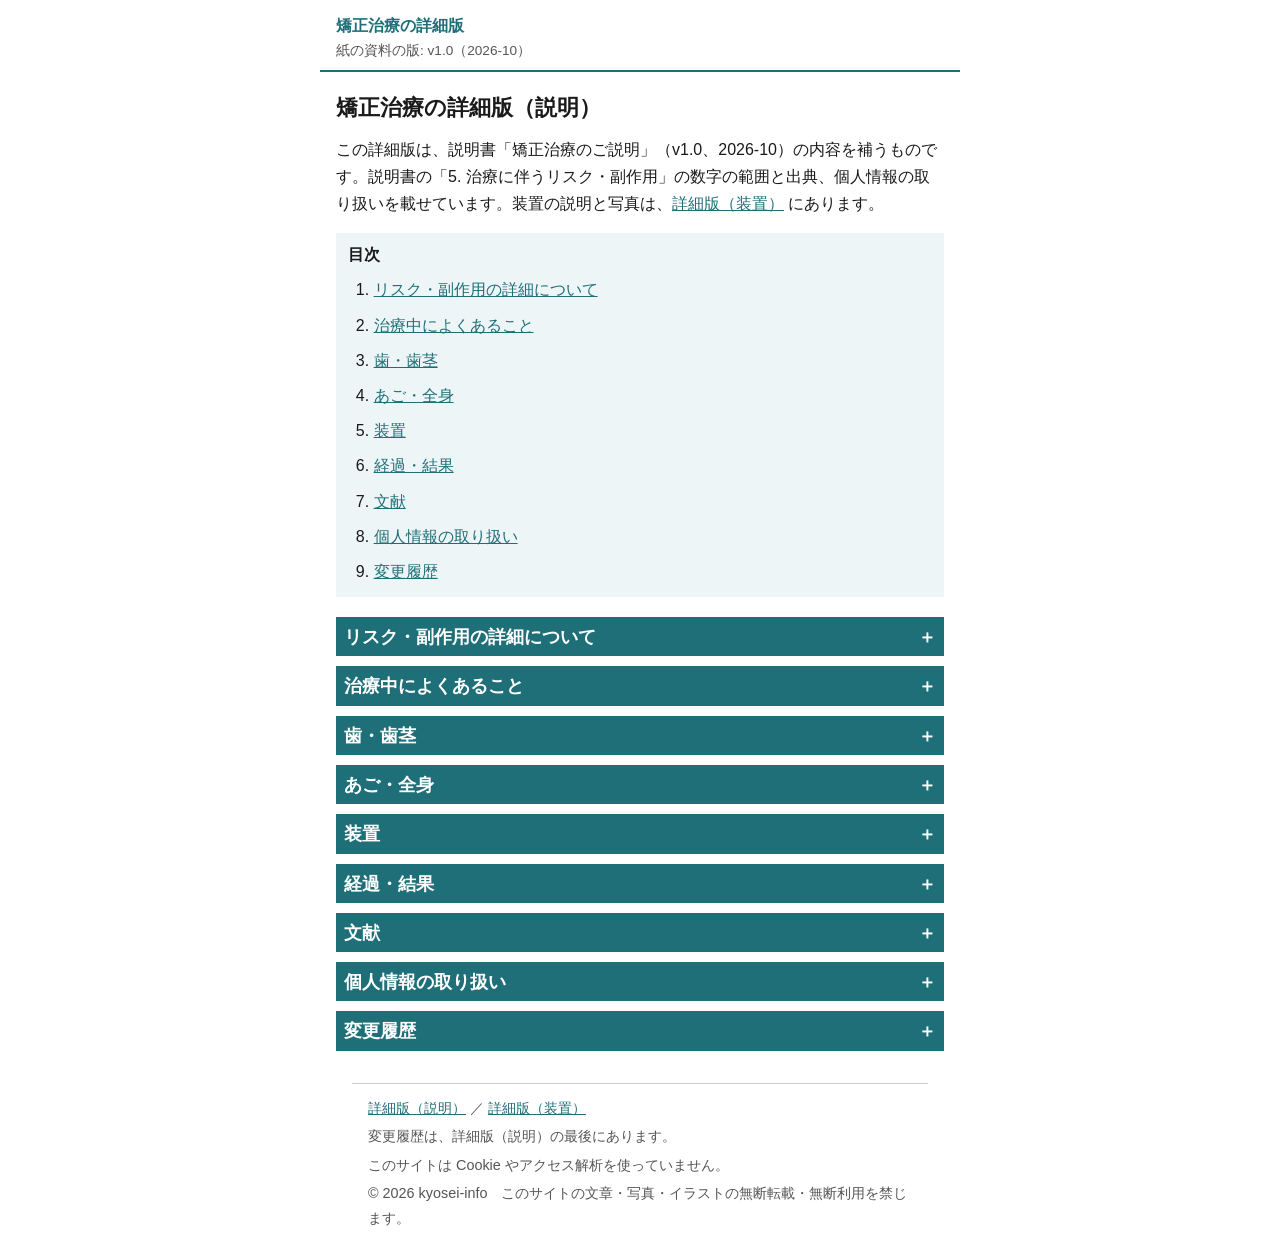
<file: index.html>
<!doctype html>
<html lang="ja">
<head>
<meta charset="utf-8">
<meta name="viewport" content="width=device-width, initial-scale=1">
<title>矯正治療の詳細版（説明）</title>
<link rel="stylesheet" href="./style.css">
</head>
<body>
<header class="site">
<p class="site-name">矯正治療の詳細版</p>
<p class="site-version">紙の資料の版: v1.0（2026-10）</p>
</header>
<main>
<h1>矯正治療の詳細版（説明）</h1>
<p>この詳細版は、説明書「矯正治療のご説明」（v1.0、2026-10）の内容を補うものです。説明書の「5. 治療に伴うリスク・副作用」の数字の範囲と出典、個人情報の取り扱いを載せています。装置の説明と写真は、<a href="https://kyosei-info.github.io/devices/">詳細版（装置）</a> にあります。</p>
<section class="sec">
<nav class="toc" aria-label="目次"><p class="toc-title">目次</p><ol><li><a href="#sec-1">リスク・副作用の詳細について</a></li><li><a href="#sec-2">治療中によくあること</a></li><li><a href="#sec-3">歯・歯茎</a></li><li><a href="#sec-4">あご・全身</a></li><li><a href="#sec-5">装置</a></li><li><a href="#sec-6">経過・結果</a></li><li><a href="#sec-7">文献</a></li><li><a href="#sec-8">個人情報の取り扱い</a></li><li><a href="#sec-9">変更履歴</a></li></ol></nav>
<details class="section"><summary><h3>リスク・副作用の詳細について</h3></summary>
<div class="section-body" id="sec-1">
<div class="sec-body">
<ul><li>各項目の「頻度」と「紙の説明」は、説明書と同じです。「詳しい数字」は、その頻度の根拠になった研究の結果です。</li><li>数字は、研究の方法や対象（年齢、装置、数え方）によって変わります。「何人のうち」「歯何本のうち」など、何を数えた数字かを添えています。</li><li>出典の番号は、このページの下の「文献」の番号です。</li></ul>
<p class="legend"><strong>頻度の目安</strong>：<span class="freq-sym">!!!</span>よくある＝10人に1人以上／<span class="freq-sym">!!</span>ときどき＝100人に1人〜10人に1人未満／<span class="freq-sym">!</span>まれ＝100人に1人未満／<span class="freq-sym">?</span>頻度不明＝信頼できるデータがない（起こりにくいという意味ではありません）</p>
</div></section>
<section class="sec">
</div>
</details>
<details class="section"><summary><h3>治療中によくあること</h3></summary>
<div class="section-body" id="sec-2">
<div class="sec-body">
<h4>痛み・違和感</h4>
<table class="kv"><tbody><tr><th>頻度</th><td class="freq"><span class="freq-sym">!!!</span>よくある</td></tr><tr><th>紙の説明</th><td>ほとんどの方（装置を付けた翌日に約95%）。翌日が最も強く、1週間ほどでかなり軽くなる。調整のたびに起こるが、最初より軽い傾向</td></tr><tr><th>詳しい数字</th><td>装置を付けて4時間後に約65%、24時間後に約95%、7日後に約25%の方が痛みを感じていました（8〜53歳の170人の研究）。痛みの強さ（0〜100の目盛り）の平均は、1日目 約42、4日目 約23、7日目 約9で、4日目ごろにいちばん強いときの約半分になります（くじ引きで治療を分けた37の研究・2,277人をまとめた分析。個人差が大きい）。1か月後の調整のときの痛みは、初回より軽くなります。最初の1週間に痛み止めを1回以上飲んだ方は約55%でした。マウスピース型の装置は、最初の数日だけ固定式より痛みが少ない傾向があります（複数の研究をまとめた分析）</td></tr><tr><th>出典</th><td>文献 1、2、3</td></tr></tbody></table>
<h4>口内炎・装置による傷</h4>
<table class="kv"><tbody><tr><th>頻度</th><td class="freq"><span class="freq-sym">!!!</span>よくある</td></tr><tr><th>紙の説明</th><td>装置が頬や唇にこすれてできる（大人の方の研究で約95%が経験）。多くは軽い</td></tr><tr><th>詳しい数字</th><td>固定式の装置を付けた大人79人のうち、治療中に口内炎（潰瘍）ができなかったのは4人だけでした（計算すると約95%が経験）。83%は軽いものでした。6〜18歳の111人の研究でも、装置を付けている子どもは、付けていない子どもより口の中の傷が多く見られました。装置を付けてから1か月以内に起こりやすいとされています</td></tr><tr><th>出典</th><td>文献 4、5、6</td></tr></tbody></table>
</div></section>
<section class="sec">
</div>
</details>
<details class="section"><summary><h3>歯・歯茎</h3></summary>
<div class="section-body" id="sec-3">
<div class="sec-body">
<h4>歯の表面の白濁（初期のむし歯）</h4>
<table class="kv"><tbody><tr><th>頻度</th><td class="freq"><span class="freq-sym">!!!</span>よくある</td></tr><tr><th>紙の説明</th><td>約3人に1人（研究により3〜5割）。マウスピース型の装置では少ない傾向</td></tr><tr><th>詳しい数字</th><td>治療中に新しく白濁ができた方は約34%（おおよその幅 28〜41%。44の研究をまとめた分析）。初期のむし歯が新しくできた方は約48%（おおよその幅 33〜63%。533人をまとめた分析で、1人あたり約2か所）。装置を付けている期間が長いほど増えます。いずれも、歯みがき粉のほかにフッ化物（フッ素）を追加で使わない条件での値です。マウスピース型の装置では少ない傾向がありますが、研究ごとの値のばらつきが大きく、正確な差ははっきりしません</td></tr><tr><th>出典</th><td>文献 7、8、9、10</td></tr></tbody></table>
<h4>むし歯（穴があく）</h4>
<table class="kv"><tbody><tr><th>頻度</th><td class="freq"><span class="freq-sym">?</span>頻度不明</td></tr><tr><th>紙の説明</th><td>治療の前後で本数に差がないとする研究が多いが、大人の方では増えるとの報告もある</td></tr><tr><th>詳しい数字</th><td>むし歯・詰め物・抜けた歯の本数の合計は、多くの研究で治療の前後に差がありませんでした（15の研究を整理したレビュー）。大人の方では、むし歯になりやすくなるとの報告があります。穴のあいたむし歯ができる方の割合を示すデータはありません</td></tr><tr><th>出典</th><td>文献 11</td></tr></tbody></table>
<h4>歯肉炎（歯茎の腫れ・出血）</h4>
<table class="kv"><tbody><tr><th>頻度</th><td class="freq"><span class="freq-sym">?</span>頻度不明</td></tr><tr><th>紙の説明</th><td>起こりやすい。装置を付けていない人より多く、装着から2年目ごろまで増えるとの報告がある</td></tr><tr><th>詳しい数字</th><td>装置を付けている方のうち何%に起こるかを示すデータはありません。歯茎が腫れて大きくなる（歯肉増殖）リスクは、装置を付けていない人の20〜28倍で、装着から2年目まで増えていました（ある時点で260人を調べた研究。倍率の幅が広く、正確な値ははっきりしません）。マウスピース型の装置は、固定式より歯茎の状態がやや良いものの、差は小さいとされています</td></tr><tr><th>出典</th><td>文献 12、13</td></tr></tbody></table>
<h4>歯周炎（歯を支える骨が減る）</h4>
<table class="kv"><tbody><tr><th>頻度</th><td class="freq"><span class="freq-sym">?</span>頻度不明</td></tr><tr><th>紙の説明</th><td>平均では影響は小さい。歯周病がある方は先に治療が必要</td></tr><tr><th>詳しい数字</th><td>治療をしない場合と比べた差は、歯を支える骨の減少が0.13mm、歯周ポケット（歯と歯茎のすき間）の深さが0.23mm、歯茎の下がりが0.03mmで、わずかでした（複数の研究をまとめた分析。根拠は弱い）。重い歯周病の方でも、歯周病の治療をしてから矯正治療を行えば、大きな悪影響はないとの分析があります</td></tr><tr><th>出典</th><td>文献 14、15</td></tr></tbody></table>
<h4>歯茎が下がり、歯の根が見える（歯肉退縮）</h4>
<table class="kv"><tbody><tr><th>頻度</th><td class="freq"><span class="freq-sym">!!!</span>よくある</td></tr><tr><th>紙の説明</th><td>治療直後に約1割。その後の数年で増える（5年後に約4割との報告。多くは1mm未満）</td></tr><tr><th>詳しい数字</th><td>1か所でも歯の根元が見えるようになった方は、治療直後 7%、2年後 20%、5年後 38%でした（歯型の模型で調べた302人）。抜歯をしない治療を受けた方の別の研究では、治療直後 11%、保定（治療のあとの観察）から5年以上たった時点で 67%でした（下の前歯。0.1mmから数える細かい測り方で、深さの多くは1mm未満。同じ年代の治療を受けていない人では19%）。歯茎が薄い、治療で前歯が前に傾く、もともと歯茎が下がっている、などの場合に起こりやすくなります</td></tr><tr><th>出典</th><td>文献 16、17、18</td></tr></tbody></table>
<h4>歯を支える骨が薄くなる（裂開・開窓）</h4>
<table class="kv"><tbody><tr><th>頻度</th><td class="freq"><span class="freq-sym">!!!</span>よくある</td></tr><tr><th>紙の説明</th><td>歯の根の一部が骨に覆われなくなる状態。治療前から見られることが多く、治療で増えることがある（多くは自覚症状なし）</td></tr><tr><th>詳しい数字</th><td>歯ごとに数えると、治療の前から前歯の24〜51%に見られました（受け口で顔が縦に長いタイプの方の報告）。治療後には、部位によって19〜30%ほど増えました。500人の治療の前後を歯科用の立体的なレントゲン（CT）で調べた研究でも、治療の前後で変化がありました。受け口、抜歯を伴う治療、大人の方、アンカースクリューを使う場合、がたつきが強い場合に多く見られます。何%の方に起こるかを示すデータはありません</td></tr><tr><th>出典</th><td>文献 19、20、21</td></tr></tbody></table>
<h4>歯と歯茎の間のすき間（ブラックトライアングル）</h4>
<table class="kv"><tbody><tr><th>頻度</th><td class="freq"><span class="freq-sym">!!!</span>よくある</td></tr><tr><th>紙の説明</th><td>約3〜4割（大人の方、がたつきが強い場合、歯の形が三角形の場合に多い）</td></tr><tr><th>詳しい数字</th><td>治療後にできる割合は、研究によって18〜78%と幅があります（10の研究・1,246人をまとめた分析。どの歯の間を調べたかで大きく違い、上の真ん中の前歯の間で18〜39%、犬歯の間で35〜78%）。大人の方337人の研究では38%、若い大人97人の研究では真ん中の前歯の間で上51%・下64%、330人の研究では39%（330人中130人）でした。歯と歯の接点から骨までの距離が長い、歯の形が三角形、がたつきが強い、年齢が高い、などの場合に起こりやすくなります</td></tr><tr><th>出典</th><td>文献 22、23、24、25</td></tr></tbody></table>
<h4>歯の根が短くなる（歯根吸収）：軽度</h4>
<table class="kv"><tbody><tr><th>頻度</th><td class="freq"><span class="freq-sym">!!!</span>よくある</td></tr><tr><th>紙の説明</th><td>ほとんどの方（どこかの歯の根が1mm程度短くなる）</td></tr><tr><th>詳しい数字</th><td>1mmを超えて短くなった歯が1本以上あった方は94%でした（治療の前から歯科用の立体的なレントゲン〔CT〕で追いかけた152人。ほぼ全員が小臼歯を4本抜く治療）。歯の根ごとに数えると、固定式の装置で82%、マウスピース型の装置で56%でした（CT の研究）</td></tr><tr><th>出典</th><td>文献 26、27</td></tr></tbody></table>
<h4>歯根吸収：重度（根の長さの約3分の1以上）</h4>
<table class="kv"><tbody><tr><th>頻度</th><td class="freq"><span class="freq-sym">!!</span>ときどき</td></tr><tr><th>紙の説明</th><td>数%。抜歯を伴う治療や、治療期間が長い場合などに増える</td></tr><tr><th>詳しい数字</th><td>4mmを超えて短くなった方は6.6%でした（上と同じ152人の研究。治療を始めて6か月の時点では0人）。歯ごとに数えると、立体的な撮影の研究で5%未満、平面のレントゲンの研究でも前歯の10%未満がほとんどでした（81の研究を整理したレビュー）。根の長さの3分の1を超えて短くなった方は14.5%でした（1,049人をレントゲンで調べた研究）</td></tr><tr><th>出典</th><td>文献 26、28、29</td></tr></tbody></table>
<h4>歯の神経が死ぬ（歯髄壊死）</h4>
<table class="kv"><tbody><tr><th>頻度</th><td class="freq"><span class="freq-sym">?</span>頻度不明</td></tr><tr><th>紙の説明</th><td>歯の色が変わることがある。ぶつけたことのある歯で起こりやすい</td></tr><tr><th>詳しい数字</th><td>頻度を示す信頼できるデータはありません。ぶつけたことのない歯では、矯正治療が原因になるという根拠は乏しいとされています（複数の研究をまとめた分析。根拠の確かさは低い）。ぶつけたことのある歯では起こりやすくなります（同じく分析。確かさは中程度）。治療中に歯の神経の反応が弱くなることがありますが、多くは一時的です</td></tr><tr><th>出典</th><td>文献 30、31、32、33</td></tr></tbody></table>
<h4>歯が骨とくっつく（歯根癒着）</h4>
<table class="kv"><tbody><tr><th>頻度</th><td class="freq"><span class="freq-sym">?</span>頻度不明</td></tr><tr><th>紙の説明</th><td>その歯が動かなくなる。ぶつけた歯・移植した歯などで起こることがある</td></tr><tr><th>詳しい数字</th><td>ふつうの矯正治療で何%に起こるかを示すデータはありません。アンカースクリューが歯の根に触れたあとに起こるのは「まれ」とされています（研究を整理したレビュー。数字の記載はない）</td></tr><tr><th>出典</th><td>文献 34</td></tr></tbody></table>
<h4>装置を外すときの歯の表面（エナメル質）の欠け</h4>
<table class="kv"><tbody><tr><th>頻度</th><td class="freq"><span class="freq-sym">?</span>頻度不明</td></tr><tr><th>紙の説明</th><td>装置を外したあと、歯の表面の細かいひびが増えることがある。しみることがある</td></tr><tr><th>詳しい数字</th><td>装置を外したあと、調べた歯の25%以上で細かいひびが増えていました（金属のブラケットを付けた26人の研究）。ひびは、しみる症状と関係していました。目に見える欠けがどのくらい起こるかを示すデータはありません</td></tr><tr><th>出典</th><td>文献 35</td></tr></tbody></table>
<h4>被せ物・詰め物のやり直し</h4>
<table class="kv"><tbody><tr><th>頻度</th><td class="freq"><span class="freq-sym">?</span>頻度不明</td></tr><tr><th>紙の説明</th><td>装置の着け外しや歯の移動に伴って、やり直しが必要になることがある</td></tr><tr><th>詳しい数字</th><td>被せ物・詰め物のやり直しがどのくらい必要になるかを示すデータはありません。神経を取った歯169本の研究では、歯を動かした量や回転は、その後の経過と関係がありませんでした（経過を左右したのは、根の治療や被せ物の質）。神経を取った歯の根が短くなる程度は、神経のある歯と同じくらいでした</td></tr><tr><th>出典</th><td>文献 36、37、38</td></tr></tbody></table>
</div></section>
<section class="sec">
</div>
</details>
<details class="section"><summary><h3>あご・全身</h3></summary>
<div class="section-body" id="sec-4">
<div class="sec-body">
<h4>顎関節の症状（音・痛み）</h4>
<table class="kv"><tbody><tr><th>頻度</th><td class="freq"><span class="freq-sym">?</span>頻度不明</td></tr><tr><th>紙の説明</th><td>矯正治療が原因になる、または予防するという十分な根拠はない。10代後半〜20代は治療の有無にかかわらず症状が出やすい時期で、治療中に出ることがある</td></tr><tr><th>詳しい数字</th><td>イギリスで11〜12歳の1,018人を30〜31歳まで追いかけた研究では、症状のある方は11〜12歳で3.2%、19〜20歳で17.6%、30〜31歳で9.9%でした。矯正治療は、症状が出ることや続くことと関係がありませんでした。31の研究をまとめた分析でも、矯正治療で増えるとは示されませんでした。一方、6つの研究をまとめた分析では関係があるとの報告もあります（研究が少なく、ほかの要因の影響の可能性がある）</td></tr><tr><th>出典</th><td>文献 39、40、41</td></tr></tbody></table>
<h4>金属アレルギー</h4>
<table class="kv"><tbody><tr><th>頻度</th><td class="freq"><span class="freq-sym">!</span>まれ</td></tr><tr><th>紙の説明</th><td>約300人に1人（治療中に装置による症状が疑われた割合）。金属アレルギーのある方は事前にお知らせください</td></tr><tr><th>詳しい数字</th><td>治療中に装置によるアレルギー反応が疑われたのは約0.3%でした（開業医68施設・患者さん約6万人の調査）。そのうち口の外の皮膚に出たのが45%、口の中が17%、両方が38%でした。ニッケルを含まない材料に変えた方が53%、治療をやめた方は約3,150人に1人でした。矯正治療でニッケルに過敏になる方が増えることはありませんでした（10,184人をまとめた分析）</td></tr><tr><th>出典</th><td>文献 42、43</td></tr></tbody></table>
</div></section>
<section class="sec">
</div>
</details>
<details class="section"><summary><h3>装置</h3></summary>
<div class="section-body" id="sec-5">
<div class="sec-body">
<h4>装置が壊れる・外れる</h4>
<table class="kv"><tbody><tr><th>頻度</th><td class="freq"><span class="freq-sym">!!!</span>よくある</td></tr><tr><th>紙の説明</th><td>ブラケットなどが外れる・壊れることがある。1個あたり数%だが、1人に20個前後付けるため、一度は経験する方が多いと考えられる。治療期間が延びることがある</td></tr><tr><th>詳しい数字</th><td>ブラケット1個あたりが外れる割合は0.6〜9.6%でした（17の研究を整理したレビュー。観察は6〜22か月、多くは2.5〜7.5%）。1人のうち何%の方が経験するかを示すデータはありません。参考の計算: 1個あたり5%の確率でそれぞれ外れると考えると、20個のうち1個以上外れる確率は約64%です（この計算は研究の結果ではありません）。外れると、治療期間が延びます</td></tr><tr><th>出典</th><td>文献 44、45</td></tr></tbody></table>
<h4>部品を飲み込む・吸い込む（誤飲・誤嚥）</h4>
<table class="kv"><tbody><tr><th>頻度</th><td class="freq"><span class="freq-sym">?</span>頻度不明</td></tr><tr><th>紙の説明</th><td>外れた部品などを飲み込んだり、気管に吸い込んだりすることがある。起こることは少なく、多くは大事に至らないとの報告がある</td></tr><tr><th>詳しい数字</th><td>フィンランドで矯正治療を担当する歯科医師に聞いた調査では、20.0%が1例、18.6%が2例以上を経験していましたが、命に関わった例はありませんでした。患者さんのうち何%に起こるかはわかっていません。拡大装置のねじを回すキーを飲み込んだ例が報告されています</td></tr><tr><th>出典</th><td>文献 46、47</td></tr></tbody></table>
<h4>矯正用アンカースクリューが外れる・壊れる（使う場合）</h4>
<table class="kv"><tbody><tr><th>頻度</th><td class="freq"><span class="freq-sym">!!!</span>よくある</td></tr><tr><th>紙の説明</th><td>約7本に1本がぐらついたり外れたりし、入れ直すことがある</td></tr><tr><th>詳しい数字</th><td>ねじ1本あたりの脱落率は13.5%でした（おおよその幅 11.5〜15.8%。52の研究・ねじ4,987本〔2,281人〕をまとめた分析）。41の研究・約3,250本をまとめた別の分析でも13.5%でした。入れたあごの位置や歯茎の種類、喫煙によって変わります。折れたり、歯の根に触れたりする頻度を示すデータはありません</td></tr><tr><th>出典</th><td>文献 48、49</td></tr></tbody></table>
<h4>ヘッドギアによる目のけが（使う場合）</h4>
<table class="kv"><tbody><tr><th>頻度</th><td class="freq"><span class="freq-sym">?</span>頻度不明</td></tr><tr><th>紙の説明</th><td>報告は少ないが、目に当たると視力に影響する重大なけがになることがある。着け外しの方法を守り、目に当たったときは軽く見えてもすぐに眼科を受診してください</td></tr><tr><th>詳しい数字</th><td>イギリス・アイルランドの歯科医師への調査で、フェイスボウ（ヘッドギアの金属の部品）を使う859人のうち31人（3.6%）が、合わせて33件のけがを報告しました（患者さんのうち何%に起こるかはわかっていません）。目に刺さったけがから感染を起こし、視力を大きく失った例が報告されています。安全のしくみの効果は、製品によって大きく違います</td></tr><tr><th>出典</th><td>文献 50、51、52</td></tr></tbody></table>
</div></section>
<section class="sec">
</div>
</details>
<details class="section"><summary><h3>経過・結果</h3></summary>
<div class="section-body" id="sec-6">
<div class="sec-body">
<h4>後戻り</h4>
<table class="kv"><tbody><tr><th>頻度</th><td class="freq"><span class="freq-sym">!!!</span>よくある</td></tr><tr><th>紙の説明</th><td>保定装置の使用をやめると、年月とともに歯並びが戻ることが多い。保定装置を長く使うと、下の前歯の並びは保たれやすい</td></tr><tr><th>詳しい数字</th><td>小臼歯を抜いて治療した65人では、保定が終わって10年以上たった時点で、約3分の2の方の下の前歯の並びが不十分でした。31人を保定が終わって10〜20年後に調べた研究では、許容できる並びが保たれていたのは10%だけでした。誰に起こるかを治療前に予測することはできません（38の研究を整理したレビュー）。下の前歯の裏に固定式の保定装置を平均8.4年付けていた22人では、長い年月がたっても比較的良い状態でした</td></tr><tr><th>出典</th><td>文献 53、54、55、56</td></tr></tbody></table>
<h4>治療期間の延長・計画の変更</h4>
<table class="kv"><tbody><tr><th>頻度</th><td class="freq"><span class="freq-sym">?</span>頻度不明</td></tr><tr><th>紙の説明</th><td>治療期間には個人差があり、予定より長くなることがある。装置の破損、来院の中断、取り外し式の装置（マウスピースなど）を指示どおりに使わない、ゴムかけ（歯に小さなゴムをかけること）をしない、むし歯などの治療で矯正治療を中断する、といった場合に延びやすい。マウスピース型の装置では追加のマウスピースが必要になることが多い</td></tr><tr><th>詳しい数字</th><td>固定式の装置の平均の治療期間は19.9か月でした（22の研究・1,089人をまとめた分析。大学の研究）。一般の医院の10〜20歳の366人では、平均23.5か月（12〜37か月）でした。いずれも日本の方のデータではありません。大人70人の研究では、予約どおりに来院しないことと装置の破損が、延びる主な理由でした。マウスピース型の装置では、追加のマウスピースが当初の計画と同じくらいの数（約103%）必要だった研究があります（40人）。予定より延びた方の割合を示すデータはありません</td></tr><tr><th>出典</th><td>文献 57、58、59、60</td></tr></tbody></table>
<h4>あごの手術が必要になる（外科的矯正治療）</h4>
<table class="kv"><tbody><tr><th>頻度</th><td class="freq"><span class="freq-sym">?</span>頻度不明</td></tr><tr><th>紙の説明</th><td>骨格のずれが大きい場合や成長の結果、必要になることがある（子どもの時期に治療した骨格性の受け口の方で、成長後に必要と判断された方が約4〜5割との報告）</td></tr><tr><th>詳しい数字</th><td>骨格性の受け口の7〜9歳の73人をくじ引きで分けた研究では、6年後に手術が必要と判断されたのは、上顎前方牽引装置を使った方で36%、治療をしなかった方で66%でした。11〜14歳の57人の研究では、3年後に48%と75%でした。手術が必要かどうかは歯科医師の判断で、実際に手術をした割合ではありません。受け口以外の方で何%に必要になるかはわかっていません</td></tr><tr><th>出典</th><td>文献 61、62、63</td></tr></tbody></table>
<h4>親知らずの影響</h4>
<table class="kv"><tbody><tr><th>頻度</th><td class="freq"><span class="freq-sym">?</span>頻度不明</td></tr><tr><th>紙の説明</th><td>治療後の歯並びの乱れの主な原因になるという根拠は乏しく、歯並びのためだけに抜く根拠はない。約4割の方（アジアの研究より）は親知らずが骨に埋まったまま（埋伏）で、治療計画や将来の状態によって抜歯をお勧めすることがある</td></tr><tr><th>詳しい数字</th><td>親知らずが骨に埋まったままの方は24.4%でした（49の研究・83,484人をまとめた分析、17歳以上）。別の分析（98の研究・183,828人）では36.9%で、アジアでは43.1%、ヨーロッパでは24.5%でした。くじ引きで分けた研究（77人、平均66か月）では、親知らずを抜いても抜かなくても前歯の乱れの差は1.1mmで、はっきりした差はありませんでした</td></tr><tr><th>出典</th><td>文献 64、65、66</td></tr></tbody></table>
</div></section>
<section class="sec">
</div>
</details>
<details class="section"><summary><h3>文献</h3></summary>
<div class="section-body" id="sec-7">
<div class="sec-body">
<p>論文の書誌と、PubMed（米国国立医学図書館の文献データベース）へのリンクです。</p>
<ul><li>[1] Scheurer PA et al. Eur J Orthod 1996;18:349-57. <a href="https://pubmed.ncbi.nlm.nih.gov/8921656/">PubMed</a></li><li>[2] Inauen DS et al. Clin Oral Investig 2023;27:1851-68. <a href="https://pubmed.ncbi.nlm.nih.gov/36879148/">PubMed</a></li><li>[3] Cardoso PC et al. Prog Orthod 2020;21:3. <a href="https://pubmed.ncbi.nlm.nih.gov/31956934/">PubMed</a></li><li>[4] Kvam E et al. Community Dent Oral Epidemiol 1989;17:154-7. <a href="https://pubmed.ncbi.nlm.nih.gov/2736897/">PubMed</a></li><li>[5] Baričević M et al. Int J Paediatr Dent 2011;21:96-102. <a href="https://pubmed.ncbi.nlm.nih.gov/21121986/">PubMed</a></li><li>[6] Somprajob C et al. BMC Oral Health 2025;25:1725. <a href="https://pubmed.ncbi.nlm.nih.gov/41185016/">PubMed</a></li><li>[7] Hussain U et al. Orthod Craniofac Res 2024;28:379-399. <a href="https://pubmed.ncbi.nlm.nih.gov/39717964/">PubMed</a></li><li>[8] Salerno C et al. Eur J Orthod 2024;46:cjae008. <a href="https://pubmed.ncbi.nlm.nih.gov/38387465/">PubMed</a></li><li>[9] Raghavan S et al. BMC Oral Health 2023;23:599. <a href="https://pubmed.ncbi.nlm.nih.gov/37635207/">PubMed</a></li><li>[10] Llera-Romero AS et al. Korean J Orthod 2023;53:374-92. <a href="https://pubmed.ncbi.nlm.nih.gov/37989575/">PubMed</a></li><li>[11] Duś-Ilnicka I et al. Adv Clin Exp Med 2024;33:1153-61. <a href="https://pubmed.ncbi.nlm.nih.gov/38180326/">PubMed</a></li><li>[12] Pinto AS et al. Am J Orthod Dentofacial Orthop 2017;152:477-82. <a href="https://pubmed.ncbi.nlm.nih.gov/28962731/">PubMed</a></li><li>[13] Di Spirito F et al. Healthcare (Basel) 2023;11:1340. <a href="https://pubmed.ncbi.nlm.nih.gov/37174882/">PubMed</a></li><li>[14] Bollen AM et al. J Am Dent Assoc 2008;139:413-22. <a href="https://pubmed.ncbi.nlm.nih.gov/18385025/">PubMed</a></li><li>[15] Papageorgiou SN et al. J Clin Periodontol 2022;49 Suppl 24:102-20. <a href="https://pubmed.ncbi.nlm.nih.gov/34327710/">PubMed</a></li><li>[16] Renkema AM et al. Am J Orthod Dentofacial Orthop 2013;143:206-12. <a href="https://pubmed.ncbi.nlm.nih.gov/23374927/">PubMed</a></li><li>[17] Celis B et al. J Clin Periodontol 2025;52:589-98. <a href="https://pubmed.ncbi.nlm.nih.gov/39780360/">PubMed</a></li><li>[18] Cadenas de Llano-Pérula M et al. Eur J Orthod 2023;45:528-44. <a href="https://pubmed.ncbi.nlm.nih.gov/37432131/">PubMed</a></li><li>[19] Ma HM et al. J Dent Sci 2023;18:997-1007. <a href="https://pubmed.ncbi.nlm.nih.gov/37404612/">PubMed</a></li><li>[20] Sheng Y et al. J Orofac Orthop 2020;81:1-9. <a href="https://pubmed.ncbi.nlm.nih.gov/31646344/">PubMed</a></li><li>[21] Luo N et al. Orthod Craniofac Res 2024;27:287-96. <a href="https://pubmed.ncbi.nlm.nih.gov/37929647/">PubMed</a></li><li>[22] Angioni C et al. Int J Dent 2026;2026:1731448. <a href="https://pubmed.ncbi.nlm.nih.gov/42558847/">PubMed</a></li><li>[23] Kurth JR et al. Am J Orthod Dentofacial Orthop 2001;120:116-23. <a href="https://pubmed.ncbi.nlm.nih.gov/11500652/">PubMed</a></li><li>[24] Jung JS et al. Diagnostics (Basel) 2024;14(23). <a href="https://pubmed.ncbi.nlm.nih.gov/39682655/">PubMed</a></li><li>[25] Tian E et al. Prog Orthod 2025;26:6. <a href="https://pubmed.ncbi.nlm.nih.gov/39982591/">PubMed</a></li><li>[26] Lund H et al. Angle Orthod 2012;82:480-7. <a href="https://pubmed.ncbi.nlm.nih.gov/21919826/">PubMed</a></li><li>[27] Li Y et al. Prog Orthod 2020;21:1. <a href="https://pubmed.ncbi.nlm.nih.gov/31903505/">PubMed</a></li><li>[28] Senén-Carramolino R et al. Turk J Orthod 2026;39:43-51. <a href="https://pubmed.ncbi.nlm.nih.gov/41919339/">PubMed</a></li><li>[29] Marques LS et al. Am J Orthod Dentofacial Orthop 2010;137:384-8. <a href="https://pubmed.ncbi.nlm.nih.gov/20197177/">PubMed</a></li><li>[30] Weissheimer T et al. Int Endod J 2021;54:1246-62. <a href="https://pubmed.ncbi.nlm.nih.gov/33780015/">PubMed</a></li><li>[31] Duarte PHM et al. Clin Oral Investig 2023;27:4117-29. <a href="https://pubmed.ncbi.nlm.nih.gov/37335397/">PubMed</a></li><li>[32] Nangia D et al. Int Orthod 2025;23:100952. <a href="https://pubmed.ncbi.nlm.nih.gov/39536681/">PubMed</a></li><li>[33] Huokuna J et al. Acta Odontol Scand 2023;81:267-77. <a href="https://pubmed.ncbi.nlm.nih.gov/36436210/">PubMed</a></li><li>[34] Gintautaitė G et al. Stomatologija 2018;20:73-81. <a href="https://pubmed.ncbi.nlm.nih.gov/30531161/">PubMed</a></li><li>[35] Dumbryte I et al. Am J Orthod Dentofacial Orthop 2021;159:e103-11. <a href="https://pubmed.ncbi.nlm.nih.gov/33390312/">PubMed</a></li><li>[36] Chen X et al. J Endod 2024;50:1091-9. <a href="https://pubmed.ncbi.nlm.nih.gov/38763483/">PubMed</a></li><li>[37] Walker SL et al. Eur J Orthod 2013;35:796-802. <a href="https://pubmed.ncbi.nlm.nih.gov/23321851/">PubMed</a></li><li>[38] Tanrısever NC et al. J Clin Med 2026;15:1963. <a href="https://pubmed.ncbi.nlm.nih.gov/41827380/">PubMed</a></li><li>[39] Macfarlane TV et al. Am J Orthod Dentofacial Orthop 2009;135:692.e1-8. <a href="https://pubmed.ncbi.nlm.nih.gov/19524817/">PubMed</a></li><li>[40] Kim MR et al. Am J Orthod Dentofacial Orthop 2002;121:438-46. <a href="https://pubmed.ncbi.nlm.nih.gov/12045761/">PubMed</a></li><li>[41] Coronel-Zubiate FT et al. J Clin Exp Dent 2022;14:e1032-43. <a href="https://pubmed.ncbi.nlm.nih.gov/36601241/">PubMed</a></li><li>[42] Schuster G et al. J Orofac Orthop 2004;65:48-59. <a href="https://pubmed.ncbi.nlm.nih.gov/14749889/">PubMed</a></li><li>[43] Gölz L et al. Contact Dermatitis 2015;73:1-14. <a href="https://pubmed.ncbi.nlm.nih.gov/25880885/">PubMed</a></li><li>[44] Almosa N et al. Pak J Med Sci 2018;34:744-50. <a href="https://pubmed.ncbi.nlm.nih.gov/30034451/">PubMed</a></li><li>[45] Mandall NA et al. Cochrane Database Syst Rev 2018;4:CD002282. <a href="https://pubmed.ncbi.nlm.nih.gov/29630138/">PubMed</a></li><li>[46] Varho R et al. Acta Odontol Scand 2015;73:408-13. <a href="https://pubmed.ncbi.nlm.nih.gov/25614227/">PubMed</a></li><li>[47] Tripathi T et al. Am J Orthod Dentofacial Orthop 2011;139:279-83. <a href="https://pubmed.ncbi.nlm.nih.gov/21300258/">PubMed</a></li><li>[48] Papageorgiou SN et al. Am J Orthod Dentofacial Orthop 2012;142:577-95.e7. <a href="https://pubmed.ncbi.nlm.nih.gov/23116500/">PubMed</a></li><li>[49] Alharbi F et al. Eur J Orthod 2018;40:519-30. <a href="https://pubmed.ncbi.nlm.nih.gov/29315365/">PubMed</a></li><li>[50] Samuels RH et al. Br J Orthod 1996;23:11-20. <a href="https://pubmed.ncbi.nlm.nih.gov/8652493/">PubMed</a></li><li>[51] Holland GN et al. Arch Ophthalmol 1985;103:649-51. <a href="https://pubmed.ncbi.nlm.nih.gov/3994573/">PubMed</a></li><li>[52] Postlethwaite KM. Br J Orthod 1990;17:329-31. <a href="https://pubmed.ncbi.nlm.nih.gov/2285704/">PubMed</a></li><li>[53] Little RM et al. Am J Orthod 1981;80:349-65. <a href="https://pubmed.ncbi.nlm.nih.gov/6945805/">PubMed</a></li><li>[54] Little RM et al. Am J Orthod Dentofacial Orthop 1988;93:423-8. <a href="https://pubmed.ncbi.nlm.nih.gov/3163221/">PubMed</a></li><li>[55] Bondemark L et al. Angle Orthod 2007;77:181-91. <a href="https://pubmed.ncbi.nlm.nih.gov/17029533/">PubMed</a></li><li>[56] Sadowsky C et al. Am J Orthod Dentofacial Orthop 1994;106:243-9. <a href="https://pubmed.ncbi.nlm.nih.gov/8074088/">PubMed</a></li><li>[57] Tsichlaki A et al. Am J Orthod Dentofacial Orthop 2016;149:308-18. <a href="https://pubmed.ncbi.nlm.nih.gov/26926017/">PubMed</a></li><li>[58] Skidmore KJ et al. Am J Orthod Dentofacial Orthop 2006;129:230-8. <a href="https://pubmed.ncbi.nlm.nih.gov/16473715/">PubMed</a></li><li>[59] Melo AC et al. Dental Press J Orthod 2013;18:59-63. <a href="https://pubmed.ncbi.nlm.nih.gov/24352389/">PubMed</a></li><li>[60] Levrini L et al. Dent J (Basel) 2022;10:229. <a href="https://pubmed.ncbi.nlm.nih.gov/36547046/">PubMed</a></li><li>[61] Mandall N et al. J Orthod 2016;43:164-75. <a href="https://pubmed.ncbi.nlm.nih.gov/27564126/">PubMed</a></li><li>[62] Mandall N et al. J Orthod 2024;51:228-39. <a href="https://pubmed.ncbi.nlm.nih.gov/38845172/">PubMed</a></li><li>[63] Owens D et al. Cochrane Database Syst Rev 2024;4:CD003451. <a href="https://pubmed.ncbi.nlm.nih.gov/38597341/">PubMed</a></li><li>[64] Carter K et al. J Dent Res 2016;95:267-76. <a href="https://pubmed.ncbi.nlm.nih.gov/26561441/">PubMed</a></li><li>[65] Pinto AC et al. J Clin Med 2024;13:7533. <a href="https://pubmed.ncbi.nlm.nih.gov/39768456/">PubMed</a></li><li>[66] Harradine NW et al. Br J Orthod 1998;25:117-22. <a href="https://pubmed.ncbi.nlm.nih.gov/9668994/">PubMed</a></li></ul>
</div></section>
<section class="sec">
</div>
</details>
<details class="section"><summary><h3>個人情報の取り扱い</h3></summary>
<div class="section-body" id="sec-8">
<div class="sec-body">
<ul><li>矯正治療では、診断と治療のために、レントゲン写真、お顔と口の中の写真、歯型や口の中のスキャンのデータなどの記録をとります。</li><li>記録は、診断、治療計画、治療の経過の確認に使います。</li><li>学会発表や学術誌などに使う場合は、お名前など個人が分からない形にし、別にご同意をいただきます（同意書の「治療の記録の学術利用」）。同意しなくても、治療の内容は変わりません。</li><li>記録の管理と個人情報の取り扱いの方針は、各医院が定めています。方針の内容や記録の開示などについては、通院している医院にお尋ねください。</li><li>このサイトは、閲覧した方の情報を集めていません（Cookie やアクセス解析を使っていません）。</li></ul>
</div></section>
<section class="sec">
</div>
</details>
<details class="section"><summary><h3>変更履歴</h3></summary>
<div class="section-body" id="sec-9">
<div class="sec-body">
<table>
<thead><tr><th>版</th><th>年月</th><th>変更</th></tr></thead>
<tbody>
<tr><td>v1.0</td><td>2026-10</td><td>初版</td></tr>
<tr><td>v1.0</td><td>2026-11</td><td>「個人情報の取り扱い」の、医院の方針についての書き方を変更</td></tr>
</tbody></table>
</div></section>
</div>
</details>
</main>
<footer class="site">
<nav><a href="./">詳細版（説明）</a> ／ <a href="./devices/">詳細版（装置）</a></nav>
<p>変更履歴は、詳細版（説明）の最後にあります。</p>
<p>このサイトは Cookie やアクセス解析を使っていません。</p>
<p>© 2026 kyosei-info　このサイトの文章・写真・イラストの無断転載・無断利用を禁じます。</p>
</footer>
</body>
</html>
</file>
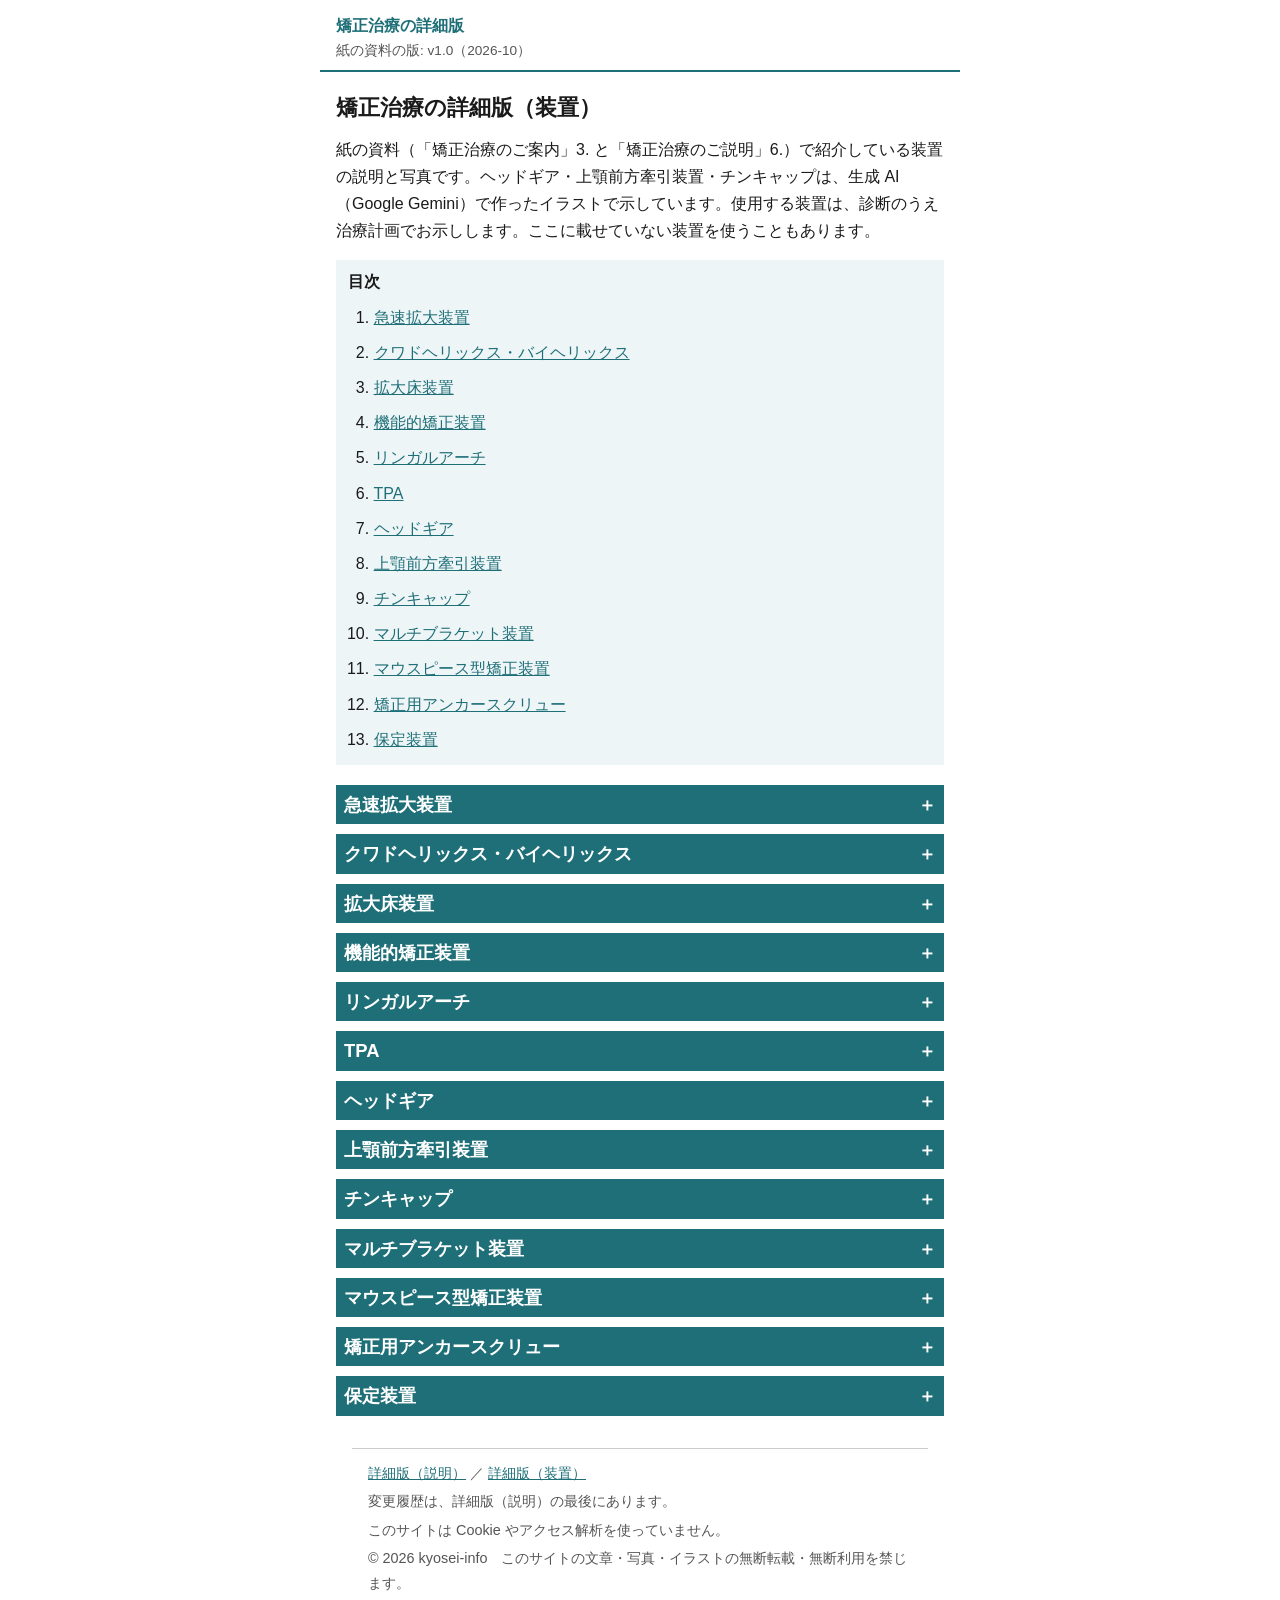
<file: devices/index.html>
<!doctype html>
<html lang="ja">
<head>
<meta charset="utf-8">
<meta name="viewport" content="width=device-width, initial-scale=1">
<title>矯正治療の詳細版（装置）</title>
<link rel="stylesheet" href="../style.css">
</head>
<body>
<header class="site">
<p class="site-name">矯正治療の詳細版</p>
<p class="site-version">紙の資料の版: v1.0（2026-10）</p>
</header>
<main>
<h1>矯正治療の詳細版（装置）</h1>
<p>紙の資料（「矯正治療のご案内」3. と「矯正治療のご説明」6.）で紹介している装置の説明と写真です。ヘッドギア・上顎前方牽引装置・チンキャップは、生成 AI（Google Gemini）で作ったイラストで示しています。使用する装置は、診断のうえ治療計画でお示しします。ここに載せていない装置を使うこともあります。</p>
<section class="sec">
<nav class="toc" aria-label="目次"><p class="toc-title">目次</p><ol><li><a href="#sec-1">急速拡大装置</a></li><li><a href="#sec-2">クワドヘリックス・バイヘリックス</a></li><li><a href="#sec-3">拡大床装置</a></li><li><a href="#sec-4">機能的矯正装置</a></li><li><a href="#sec-5">リンガルアーチ</a></li><li><a href="#sec-6">TPA</a></li><li><a href="#sec-7">ヘッドギア</a></li><li><a href="#sec-8">上顎前方牽引装置</a></li><li><a href="#sec-9">チンキャップ</a></li><li><a href="#sec-10">マルチブラケット装置</a></li><li><a href="#sec-11">マウスピース型矯正装置</a></li><li><a href="#sec-12">矯正用アンカースクリュー</a></li><li><a href="#sec-13">保定装置</a></li></ol></nav>
<details class="section"><summary><h3>急速拡大装置</h3></summary>
<div class="section-body" id="sec-1">
<div class="sec-body">
<table class="kv"><tbody><tr><th>種類</th><td>固定式</td></tr><tr><th>主に使う時期</th><td>Ⅰ期治療（Ⅱ期治療で使うこともあります）</td></tr><tr><th>説明</th><td>上の奥歯に固定し、中央のねじを回して、上あごの幅を短い期間で広げる装置です。広げたあとは、しばらくそのまま付けて安定させます。</td></tr></tbody></table>
<p><img class="photo" src="../devices/img/rpe-1.jpg" alt="急速拡大装置の写真" loading="lazy"></p>
</div></section>
<section class="sec">
</div>
</details>
<details class="section"><summary><h3>クワドヘリックス・バイヘリックス</h3></summary>
<div class="section-body" id="sec-2">
<div class="sec-body">
<table class="kv"><tbody><tr><th>種類</th><td>固定式</td></tr><tr><th>主に使う時期</th><td>Ⅰ期治療・Ⅱ期治療</td></tr><tr><th>説明</th><td>奥歯に固定したワイヤーのばねの力で、歯並びの幅をゆっくり広げる装置です。</td></tr></tbody></table>
<p><img class="photo" src="../devices/img/helix-1.jpg" alt="クワドヘリックス・バイヘリックスの写真（1）" loading="lazy"><img class="photo" src="../devices/img/helix-2.jpg" alt="クワドヘリックス・バイヘリックスの写真（2）" loading="lazy"></p>
</div></section>
<section class="sec">
</div>
</details>
<details class="section"><summary><h3>拡大床装置</h3></summary>
<div class="section-body" id="sec-3">
<div class="sec-body">
<table class="kv"><tbody><tr><th>種類</th><td>取り外し式</td></tr><tr><th>主に使う時期</th><td>Ⅰ期治療</td></tr><tr><th>説明</th><td>歯の裏側に沿うプラスチックの板に、ねじが組み込まれた装置です。ねじを少しずつ回して、歯並びの幅を広げます。歯科医師が指示した時間、口の中に入れて使います。</td></tr></tbody></table>
<p><img class="photo" src="../devices/img/plate-1.jpg" alt="拡大床装置の写真" loading="lazy"></p>
</div></section>
<section class="sec">
</div>
</details>
<details class="section"><summary><h3>機能的矯正装置</h3></summary>
<div class="section-body" id="sec-4">
<div class="sec-body">
<table class="kv"><tbody><tr><th>種類</th><td>取り外し式</td></tr><tr><th>主に使う時期</th><td>Ⅰ期治療</td></tr><tr><th>説明</th><td>上下の歯にはめて、あごの位置や口のまわりの筋肉のはたらきを整え、あごの成長を好ましい方向へ促すために使う装置です。主に家にいる時間と夜に使います。FKO やバイオネーターなどが、この仲間です。</td></tr></tbody></table>
<p><img class="photo" src="../devices/img/fko-1.jpg" alt="機能的矯正装置の写真" loading="lazy"></p>
</div></section>
<section class="sec">
</div>
</details>
<details class="section"><summary><h3>リンガルアーチ</h3></summary>
<div class="section-body" id="sec-5">
<div class="sec-body">
<table class="kv"><tbody><tr><th>種類</th><td>固定式</td></tr><tr><th>主に使う時期</th><td>Ⅰ期治療・Ⅱ期治療</td></tr><tr><th>説明</th><td>奥歯に固定した金属の輪から、歯の裏側に沿ってワイヤーを渡した装置です。歯の位置を整えたり、歯が動かないように支えたりします。</td></tr></tbody></table>
<p><img class="photo" src="../devices/img/lingual-1.jpg" alt="リンガルアーチの写真" loading="lazy"></p>
</div></section>
<section class="sec">
</div>
</details>
<details class="section"><summary><h3>TPA</h3></summary>
<div class="section-body" id="sec-6">
<div class="sec-body">
<table class="kv"><tbody><tr><th>種類</th><td>固定式</td></tr><tr><th>主に使う時期</th><td>Ⅰ期治療・Ⅱ期治療</td></tr><tr><th>説明</th><td>パラタルアーチとも呼びます。左右の上の奥歯を、上あごの天井に沿ったワイヤーでつないだ装置です。奥歯の位置を保ったり、奥歯の向きを整えたりします。</td></tr></tbody></table>
<p><img class="photo" src="../devices/img/tpa-1.jpg" alt="TPAの写真" loading="lazy"></p>
</div></section>
<section class="sec">
</div>
</details>
<details class="section"><summary><h3>ヘッドギア</h3></summary>
<div class="section-body" id="sec-7">
<div class="sec-body">
<table class="kv"><tbody><tr><th>種類</th><td>取り外し式</td></tr><tr><th>主に使う時期</th><td>Ⅰ期治療</td></tr><tr><th>説明</th><td>上の奥歯に付けた器具と、頭や首にかけるベルトをつないで、上の奥歯の位置や上あごの成長を調整する装置です。主に家にいる時間と夜に使います。着け外しの方法を守り、目に当たらないように注意してください。</td></tr></tbody></table>
<p><img class="photo" src="../devices/img/headgear-1.jpg" alt="ヘッドギアのイラスト" loading="lazy"></p>
</div></section>
<section class="sec">
</div>
</details>
<details class="section"><summary><h3>上顎前方牽引装置</h3></summary>
<div class="section-body" id="sec-8">
<div class="sec-body">
<table class="kv"><tbody><tr><th>種類</th><td>取り外し式</td></tr><tr><th>主に使う時期</th><td>Ⅰ期治療</td></tr><tr><th>説明</th><td>額とあごに当てる枠（フェイスマスク）と、口の中の装置をゴムでつなぎ、上あごを前方へ引く装置です。受け口で上あごの成長が足りない場合に使います。主に家にいる時間と夜に使います。</td></tr></tbody></table>
<p><img class="photo" src="../devices/img/facemask-1.jpg" alt="上顎前方牽引装置のイラスト" loading="lazy"></p>
</div></section>
<section class="sec">
</div>
</details>
<details class="section"><summary><h3>チンキャップ</h3></summary>
<div class="section-body" id="sec-9">
<div class="sec-body">
<table class="kv"><tbody><tr><th>種類</th><td>取り外し式</td></tr><tr><th>主に使う時期</th><td>Ⅰ期治療</td></tr><tr><th>説明</th><td>あごに当てるカップを、頭にかけるベルトで引く装置です。下あごが前に出る成長を抑えることを目的に使います。主に家にいる時間と夜に使います。</td></tr></tbody></table>
<p><img class="photo" src="../devices/img/chincap-1.jpg" alt="チンキャップのイラスト" loading="lazy"></p>
</div></section>
<section class="sec">
</div>
</details>
<details class="section"><summary><h3>マルチブラケット装置</h3></summary>
<div class="section-body" id="sec-10">
<div class="sec-body">
<h4>メタルブラケット</h4>
<table class="kv"><tbody><tr><th>種類</th><td>固定式</td></tr><tr><th>主に使う時期</th><td>Ⅱ期治療（Ⅰ期治療では一部の歯だけに付けることがあります〔部分的なマルチブラケット〕）</td></tr><tr><th>説明</th><td>歯の表面に小さな金属の部品（ブラケット）を接着し、ワイヤーを通して歯を動かす装置です。一つひとつの歯を細かく動かせます。</td></tr></tbody></table>
<p><img class="photo" src="../devices/img/metal-1.jpg" alt="メタルブラケットの写真" loading="lazy"></p>
<h4>コスメティックブラケット</h4>
<table class="kv"><tbody><tr><th>種類</th><td>固定式</td></tr><tr><th>主に使う時期</th><td>Ⅱ期治療</td></tr><tr><th>説明</th><td>ブラケットがセラミックやプラスチックなど白や透明の材料でできていて、金属のものより目立ちにくい装置です。しくみはメタルブラケットと同じです。</td></tr></tbody></table>
<p><img class="photo" src="../devices/img/cosmetic-1.jpg" alt="コスメティックブラケットの写真" loading="lazy"></p>
</div></section>
<section class="sec">
</div>
</details>
<details class="section"><summary><h3>マウスピース型矯正装置</h3></summary>
<div class="section-body" id="sec-11">
<div class="sec-body">
<table class="kv"><tbody><tr><th>種類</th><td>取り外し式</td></tr><tr><th>主に使う時期</th><td>Ⅰ期治療・Ⅱ期治療</td></tr><tr><th>説明</th><td>透明なマウスピースを順番に取り替えながら、歯を少しずつ動かす装置です。歯科医師が指示した時間つけて使います。使う場合は、専用の説明書 兼 同意書で詳しくご説明します。</td></tr></tbody></table>
<p><img class="photo" src="../devices/img/aligner-1.jpg" alt="マウスピース型矯正装置の写真" loading="lazy"></p>
</div></section>
<section class="sec">
</div>
</details>
<details class="section"><summary><h3>矯正用アンカースクリュー</h3></summary>
<div class="section-body" id="sec-12">
<div class="sec-body">
<table class="kv"><tbody><tr><th>主に使う時期</th><td>Ⅱ期治療</td></tr><tr><th>説明</th><td>歯茎の上からあごの骨に小さなねじを入れ、歯を動かすときの支えにする装置です。入れるときは局所麻酔を使い、治療が終わったら取り外します。</td></tr></tbody></table>
<p><img class="photo" src="../devices/img/screw-1.jpg" alt="矯正用アンカースクリューの写真（1）" loading="lazy"><img class="photo" src="../devices/img/screw-2.jpg" alt="矯正用アンカースクリューの写真（2）" loading="lazy"></p>
</div></section>
<section class="sec">
</div>
</details>
<details class="section"><summary><h3>保定装置</h3></summary>
<div class="section-body" id="sec-13">
<div class="sec-body">
<h4>クリアリテーナー</h4>
<table class="kv"><tbody><tr><th>種類</th><td>取り外し式</td></tr><tr><th>主に使う時期</th><td>治療のあと（保定観察の期間）</td></tr><tr><th>説明</th><td>透明なマウスピースの形をした保定装置です。装置を外したあとの歯並びが戻らないように、歯科医師が指示した時間つけます。</td></tr></tbody></table>
<p><img class="photo" src="../devices/img/clear-retainer-1.jpg" alt="クリアリテーナーの写真" loading="lazy"></p>
<h4>ラップアラウンドリテーナー</h4>
<table class="kv"><tbody><tr><th>種類</th><td>取り外し式</td></tr><tr><th>主に使う時期</th><td>治療のあと（保定観察の期間）</td></tr><tr><th>説明</th><td>歯の裏側のプラスチックと、歯並びの外側をぐるりと囲むワイヤーでできた保定装置です。歯科医師が指示した時間つけます。</td></tr></tbody></table>
<p><img class="photo" src="../devices/img/wraparound-1.jpg" alt="ラップアラウンドリテーナーの写真" loading="lazy"></p>
<h4>フィックスドリテーナー</h4>
<table class="kv"><tbody><tr><th>種類</th><td>固定式</td></tr><tr><th>主に使う時期</th><td>治療のあと（保定観察の期間）</td></tr><tr><th>説明</th><td>前歯の裏側に細いワイヤーを接着する保定装置です。自分では外せないので、つけ忘れがありません。ワイヤーのまわりは汚れがたまりやすいので、ていねいにみがいてください。</td></tr></tbody></table>
<p><img class="photo" src="../devices/img/fixed-retainer-1.jpg" alt="フィックスドリテーナーの写真" loading="lazy"></p>
</div></section>
</div>
</details>
</main>
<footer class="site">
<nav><a href="../">詳細版（説明）</a> ／ <a href="../devices/">詳細版（装置）</a></nav>
<p>変更履歴は、詳細版（説明）の最後にあります。</p>
<p>このサイトは Cookie やアクセス解析を使っていません。</p>
<p>© 2026 kyosei-info　このサイトの文章・写真・イラストの無断転載・無断利用を禁じます。</p>
</footer>
</body>
</html>
</file>
<file: style.css>
/* 詳細ページ（2026-10-13）: phone first, no web fonts, no scripts. Accent colour as on paper. */
:root { --accent: #1F6F78; --text: #1a1a1a; --muted: #555; --line: #ccc; --bg: #fff; --band: #eef5f6; }
@media (prefers-color-scheme: dark) {
  :root { --accent: #7cc4cc; --text: #e8e8e8; --muted: #aaa; --line: #444; --bg: #121212; --band: #1d2a2c; }
}
* { box-sizing: border-box; }
html { -webkit-text-size-adjust: 100%; }
body {
  margin: 0; background: var(--bg); color: var(--text);
  font-family: "BIZ UDPGothic", "Hiragino Sans", "Yu Gothic UI", "Meiryo", sans-serif;
  font-size: 1rem; line-height: 1.7; overflow-wrap: anywhere;
}
header.site, main, footer.site { max-width: 40em; margin: 0 auto; padding: 0 16px; }
header.site { padding-top: 12px; border-bottom: 2px solid var(--accent); }
.site-name { margin: 0; font-weight: bold; color: var(--accent); }
.site-version { margin: 0 0 8px; font-size: 0.85rem; color: var(--muted); }
h1 { font-size: 1.4rem; line-height: 1.4; margin: 20px 0 12px; }
h3 { font-size: 1.15rem; margin: 28px 0 8px; padding: 4px 8px; background: var(--accent); color: var(--bg); }
h4 { font-size: 1.05rem; margin: 22px 0 6px; padding-left: 8px; border-left: 4px solid var(--accent); }
p, ul { margin: 0 0 12px; }
a { color: var(--accent); }
table { border-collapse: collapse; width: 100%; margin: 0 0 12px; font-size: 0.95rem; }
th, td { border: 1px solid var(--line); padding: 6px 8px; vertical-align: top; text-align: left; }
thead th { background: var(--accent); color: var(--bg); }
table.kv th { width: 7.5em; background: var(--band); font-weight: bold; }
@media (max-width: 30em) {
  table.kv, table.kv tbody, table.kv tr, table.kv th, table.kv td { display: block; width: 100%; }
  table.kv th { border-bottom: none; }
  table.kv tr + tr th { border-top: none; }
}
.freq-sym { display: inline-block; min-width: 1.6em; font-weight: bold; }
.legend { padding: 8px; background: var(--band); font-size: 0.95rem; }
p:has(> img.photo) { display: flex; flex-wrap: wrap; gap: 8px; }
img.photo { display: block; flex: 1 1 14rem; max-width: 100%; height: auto; border: 1px solid var(--line); }
.photo-missing { display: inline-block; padding: 4px 8px; border: 1px dashed var(--line); color: var(--muted); font-size: 0.9rem; }
footer.site { margin-top: 32px; padding-top: 12px; padding-bottom: 24px; border-top: 1px solid var(--line); font-size: 0.9rem; color: var(--muted); }
footer.site p { margin: 4px 0; }
/* 目次と折りたたみ（本人 2026-10-21）: sections start closed; no JavaScript */
.toc { margin: 16px 0 20px; padding: 8px 12px; background: var(--band); }
.toc-title { margin: 0 0 4px; font-weight: bold; }
.toc ol { margin: 0; padding-left: 1.6em; }
.toc a { display: inline-block; padding: 4px 0; }
details.section { margin: 10px 0; }
details.section > summary { list-style: none; cursor: pointer; }
details.section > summary::-webkit-details-marker { display: none; }
details.section > summary h3 { margin: 0; display: flex; justify-content: space-between; gap: 8px; }
details.section > summary h3::after { content: "＋"; flex: none; }
details.section[open] > summary h3::after { content: "－"; }
.section-body { padding-top: 4px; scroll-margin-top: 4em; }
</file>
